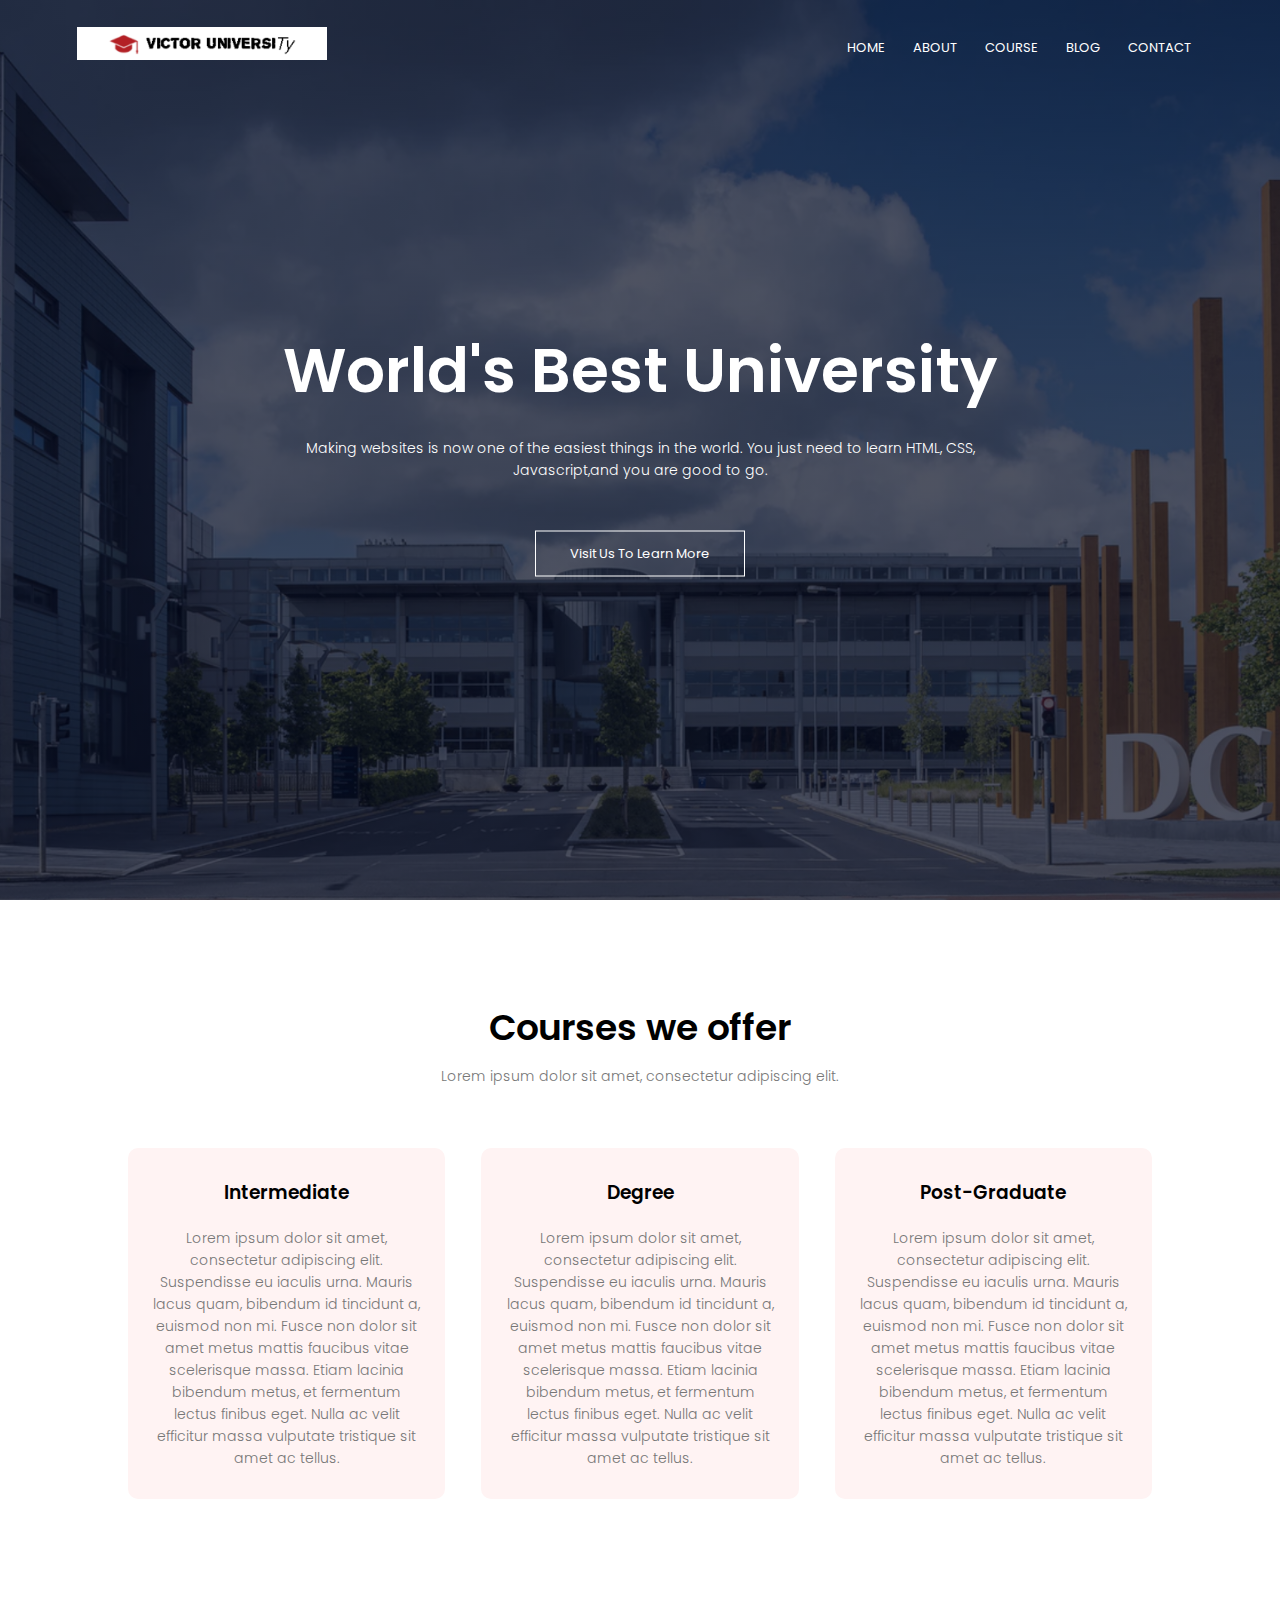
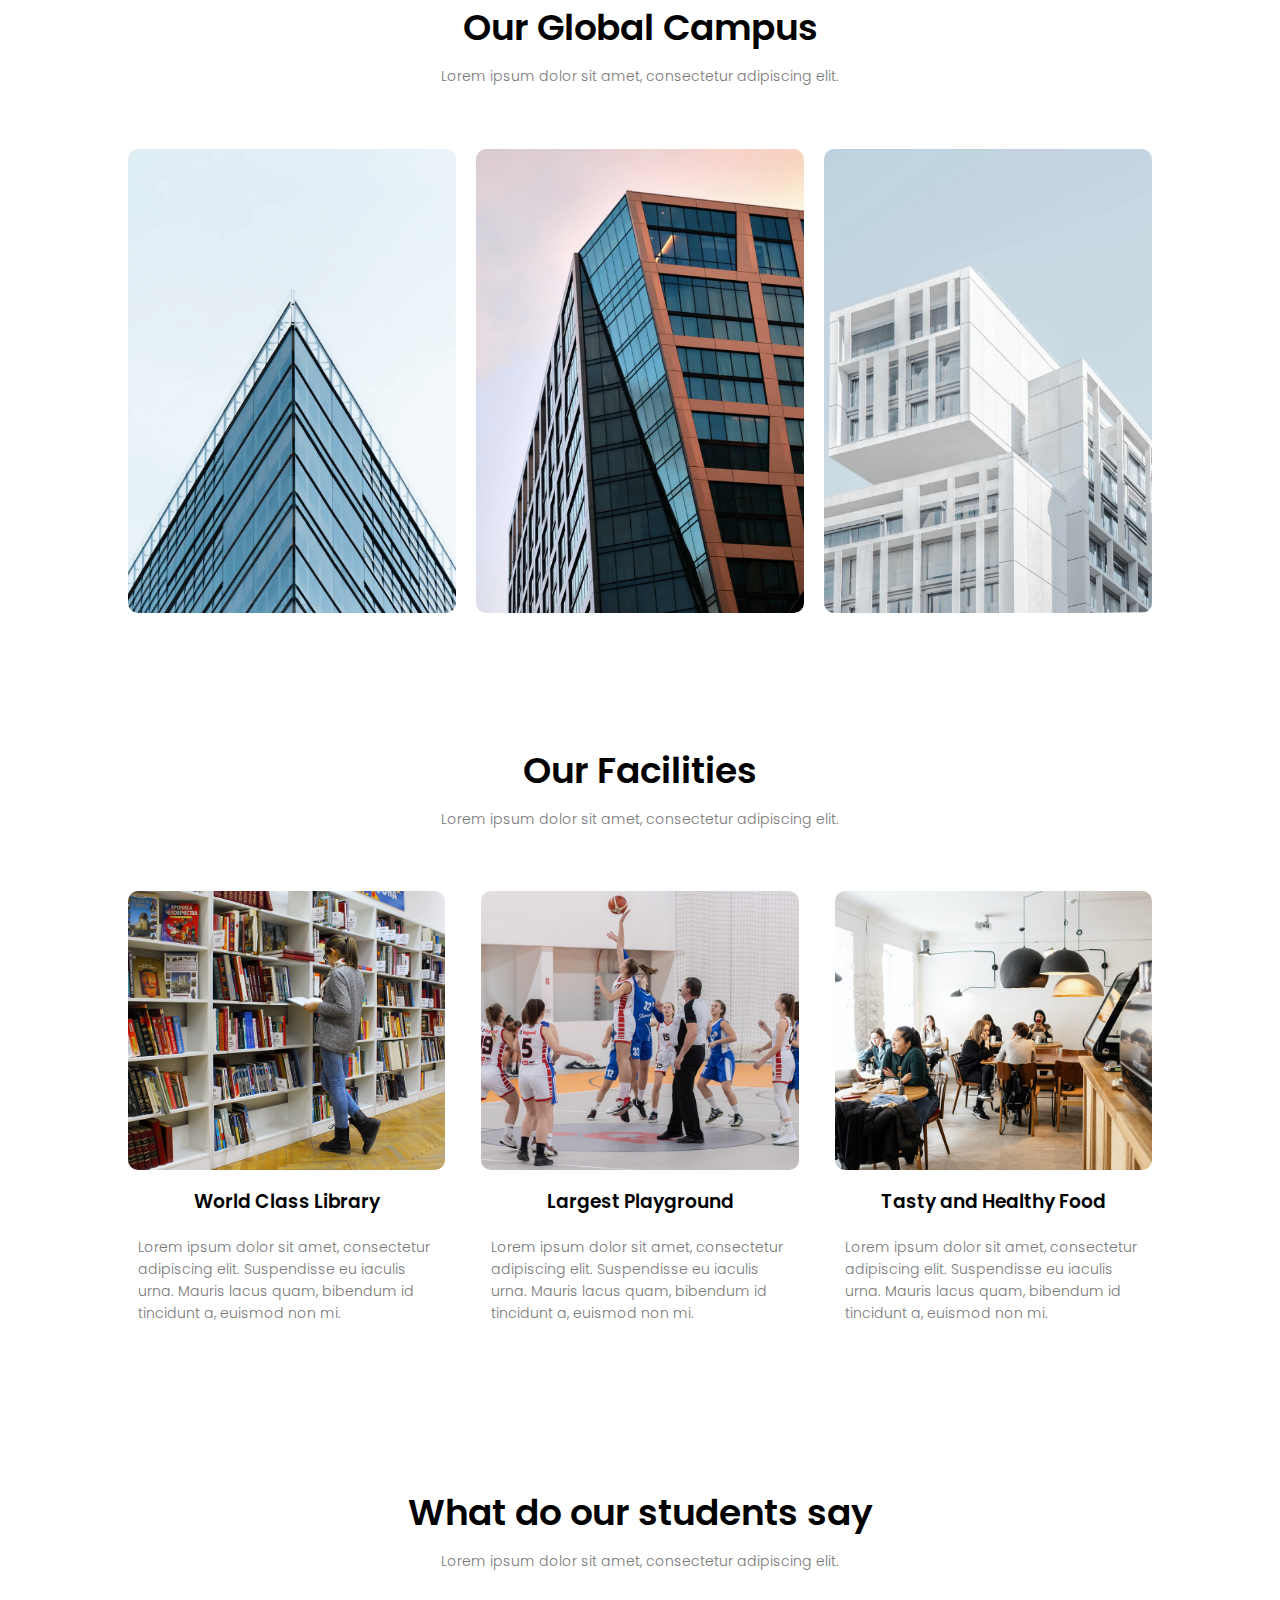
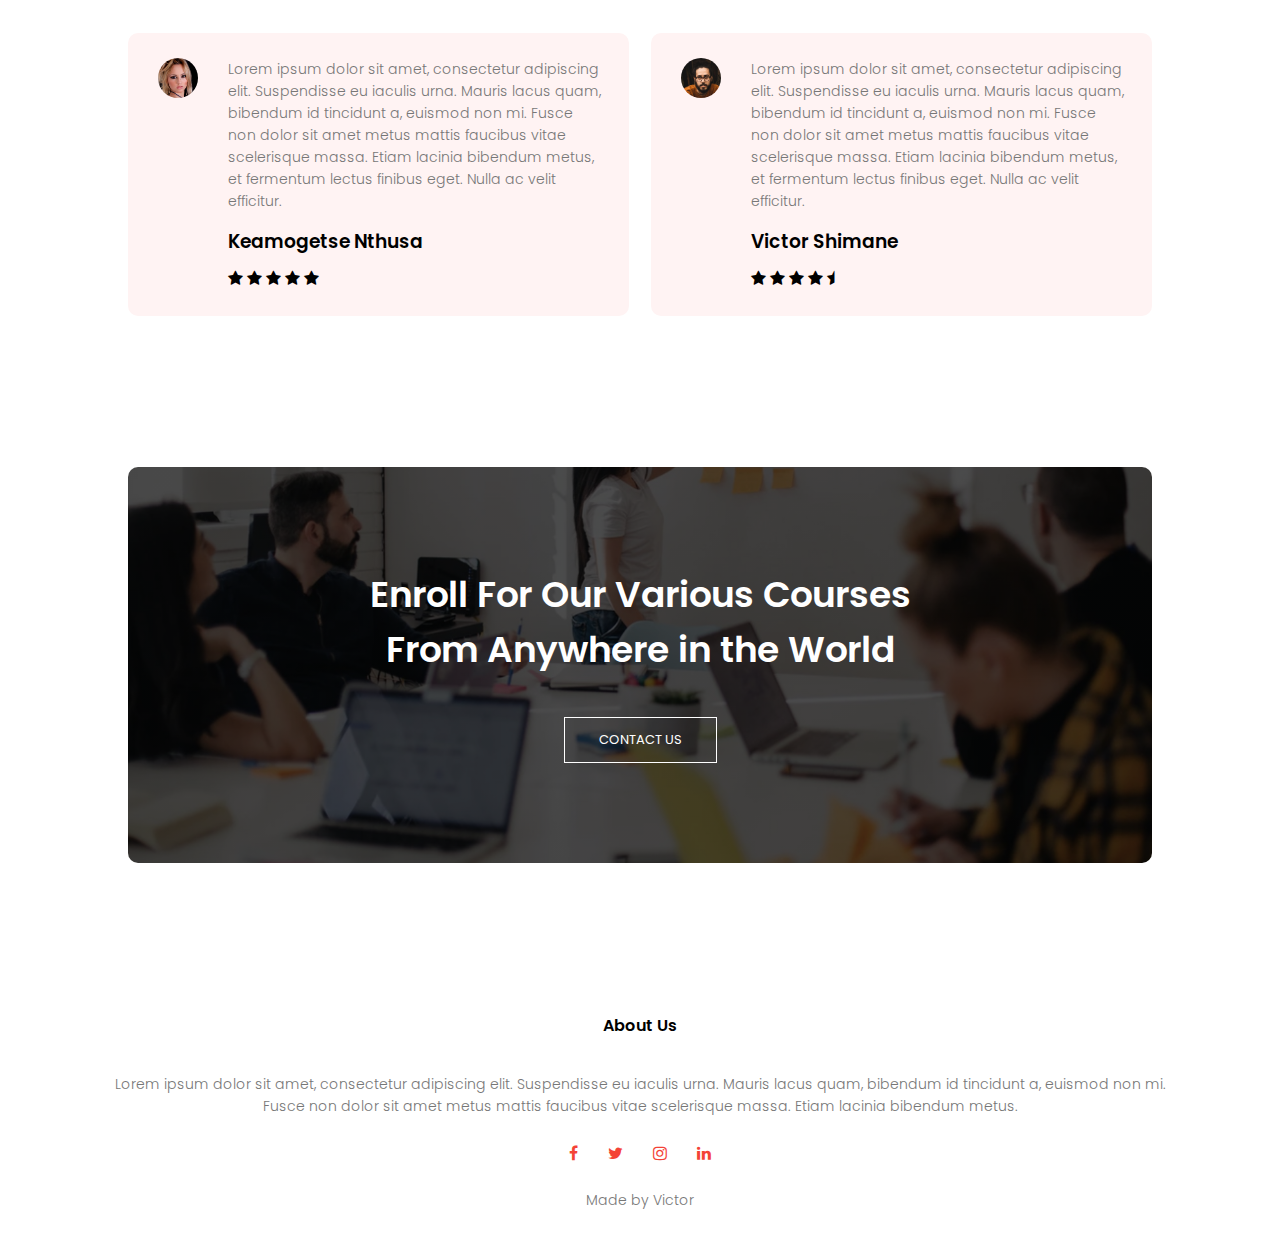
<file: index.html>
<!DOCTYPE html>
  <head>
    <meta charset="UTF-8" />
    <meta name="viewport" content="width=device-width, initial-scale=1.0" />
    <title>Victor University</title>
    <link rel="stylesheet" href="./css/style.css" />
    <link rel="stylesheet" href="https://cdnjs.cloudflare.com/ajax/libs/font-awesome/4.7.0/css/font-awesome.min.css">
  </head>

  <body>
    <section class="header">
      <nav>
        <a href="index.html"
          ><img src="./img/logo.png" alt="logo"
        /></a>
        <div class="nav-links" id="navLinks">
          <i class="fa fa-times" onclick="hideMenu()"></i>
          <ul>
            <li>
              <a href="index.html">Home</a>
            </li>
            <li>
              <a href="about.html">ABOUT</a>
            </li>
            <li>
              <a href="course.html">COURSE</a>
            </li>
            <li>
              <a href="blog.html">BLOG</a>
            </li>
            <li>
              <a href="contact.html">CONTACT</a>
            </li>
          </ul>
        </div>
        <i class="fa fa-bars" onclick="showMenu()"></i>
      </nav>

      <div class="text-box">
        <h1>World's Best University</h1>
        <p>
          Making websites is now one of the easiest things in the world.
          You just need to learn HTML, CSS,<br />
          Javascript,and you are good to go.
        </p>
        <a href="#" class="hero-btn">Visit Us To Learn More</a>
      </div>
    </section>

    <!-- Courses -->

    <section class="course">
      <h1>Courses we offer</h1>
      <p>Lorem ipsum dolor sit amet, consectetur adipiscing elit.</p>

      <div class="row">
        <div class="course-col">
          <h3>Intermediate</h3>
          <p>
            Lorem ipsum dolor sit amet, consectetur adipiscing elit. Suspendisse
            eu iaculis urna. Mauris lacus quam, bibendum id tincidunt a, euismod
            non mi. Fusce non dolor sit amet metus mattis faucibus vitae
            scelerisque massa. Etiam lacinia bibendum metus, et fermentum lectus
            finibus eget. Nulla ac velit efficitur massa vulputate tristique sit
            amet ac tellus.
          </p>
        </div>
        <div class="course-col">
          <h3>Degree</h3>
          <p>
            Lorem ipsum dolor sit amet, consectetur adipiscing elit. Suspendisse
            eu iaculis urna. Mauris lacus quam, bibendum id tincidunt a, euismod
            non mi. Fusce non dolor sit amet metus mattis faucibus vitae
            scelerisque massa. Etiam lacinia bibendum metus, et fermentum lectus
            finibus eget. Nulla ac velit efficitur massa vulputate tristique sit
            amet ac tellus.
          </p>
        </div>
        <div class="course-col">
          <h3>Post-Graduate</h3>
          <p>
            Lorem ipsum dolor sit amet, consectetur adipiscing elit. Suspendisse
            eu iaculis urna. Mauris lacus quam, bibendum id tincidunt a, euismod
            non mi. Fusce non dolor sit amet metus mattis faucibus vitae
            scelerisque massa. Etiam lacinia bibendum metus, et fermentum lectus
            finibus eget. Nulla ac velit efficitur massa vulputate tristique sit
            amet ac tellus.
          </p>
        </div>
      </div>
    </section>

    <!-- Campus -->

    <section class="campus">
      <h1>Our Global Campus</h1>
      <p>Lorem ipsum dolor sit amet, consectetur adipiscing elit.</p>

      <div class="row">
        <div class="campus-col">
          <img src="./img/london.png" />
          <div class="layer">
            <h3>GABORONE</h3>
          </div>
        </div>
        <div class="campus-col">
          <img src="./img/newyork.png" />
          <div class="layer">
            <h3>FRANCISTOWN</h3>
          </div>
        </div>
        <div class="campus-col">
          <img src="./img/washington.png" />
          <div class="layer">
            <h3>MAUN</h3>
          </div>
        </div>
      </div>
    </section>

    <!-- Facilities  -->

    <section class="facilities">
      <h1>Our Facilities</h1>
      <p>Lorem ipsum dolor sit amet, consectetur adipiscing elit.</p>

      <div class="row">
        <div class="facilities-col">
          <img src="./img/library.png" />
          <h3>World Class Library</h3>
          <p>
            Lorem ipsum dolor sit amet, consectetur adipiscing elit. Suspendisse
            eu iaculis urna. Mauris lacus quam, bibendum id tincidunt a, euismod
            non mi.
          </p>
        </div>
        <div class="facilities-col">
          <img src="./img/basketball.png" />
          <h3>Largest Playground</h3>
          <p>
            Lorem ipsum dolor sit amet, consectetur adipiscing elit. Suspendisse
            eu iaculis urna. Mauris lacus quam, bibendum id tincidunt a, euismod
            non mi.
          </p>
        </div>
        <div class="facilities-col">
          <img src="./img/cafeteria.png" />
          <h3>Tasty and Healthy Food</h3>
          <p>
            Lorem ipsum dolor sit amet, consectetur adipiscing elit. Suspendisse
            eu iaculis urna. Mauris lacus quam, bibendum id tincidunt a, euismod
            non mi.
          </p>
        </div>
      </div>
    </section>

    <!-- Testimonials  -->

    <section class="testimonials">
      <h1>What do our students say</h1>
      <p>Lorem ipsum dolor sit amet, consectetur adipiscing elit.</p>

      <div class="row">
        <div class="testimonials-col">
          <img src="./img/user1.jpg" />
          <div>
            <p>
              Lorem ipsum dolor sit amet, consectetur adipiscing elit.
              Suspendisse eu iaculis urna. Mauris lacus quam, bibendum id
              tincidunt a, euismod non mi. Fusce non dolor sit amet metus mattis
              faucibus vitae scelerisque massa. Etiam lacinia bibendum metus, et
              fermentum lectus finibus eget. Nulla ac velit efficitur.
            </p>
            <h3>Keamogetse Nthusa</h3>
            <i class="fa fa-star"></i>
            <i class="fa fa-star"></i>
            <i class="fa fa-star"></i>
            <i class="fa fa-star"></i>
            <i class="fa fa-star"></i>
          </div>
        </div>
        <div class="testimonials-col">
          <img src="./img/user2.jpg" />
          <div>
            <p>
              Lorem ipsum dolor sit amet, consectetur adipiscing elit.
              Suspendisse eu iaculis urna. Mauris lacus quam, bibendum id
              tincidunt a, euismod non mi. Fusce non dolor sit amet metus mattis
              faucibus vitae scelerisque massa. Etiam lacinia bibendum metus, et
              fermentum lectus finibus eget. Nulla ac velit efficitur.
            </p>
            <h3>Victor Shimane</h3>
            <i class="fa fa-star"></i>
            <i class="fa fa-star"></i>
            <i class="fa fa-star"></i>
            <i class="fa fa-star"></i>
            <i class="fa fa-star-half"></i>
          </div>
        </div>
      </div>
    </section>

    <!-- Call to Action -->

    <section class="cta">
      <h1>
        Enroll For Our Various Courses </br>
        From Anywhere in the World 
      </h1>
      <a href="contact.html" class="hero-btn">CONTACT US</a>
    </section>

    <!-- Footer -->

    <section class="footer">
      <h4>About Us</h4>
      <p>
        Lorem ipsum dolor sit amet, consectetur adipiscing elit. Suspendisse eu
        iaculis urna. Mauris lacus quam, bibendum id tincidunt a, euismod non
        mi. <br />Fusce non dolor sit amet metus mattis faucibus vitae
        scelerisque massa. Etiam lacinia bibendum metus.
      </p>
      <div class="icons">
        <i class="fa fa-facebook"></i>
        <i class="fa fa-twitter"></i>
        <i class="fa fa-instagram"></i>
        <i class="fa fa-linkedin"></i>
      </div>
      <p>Made by Victor </p>
    </section>

    <script src="./js/script.js"></script>
  </body>
</html>
</file>
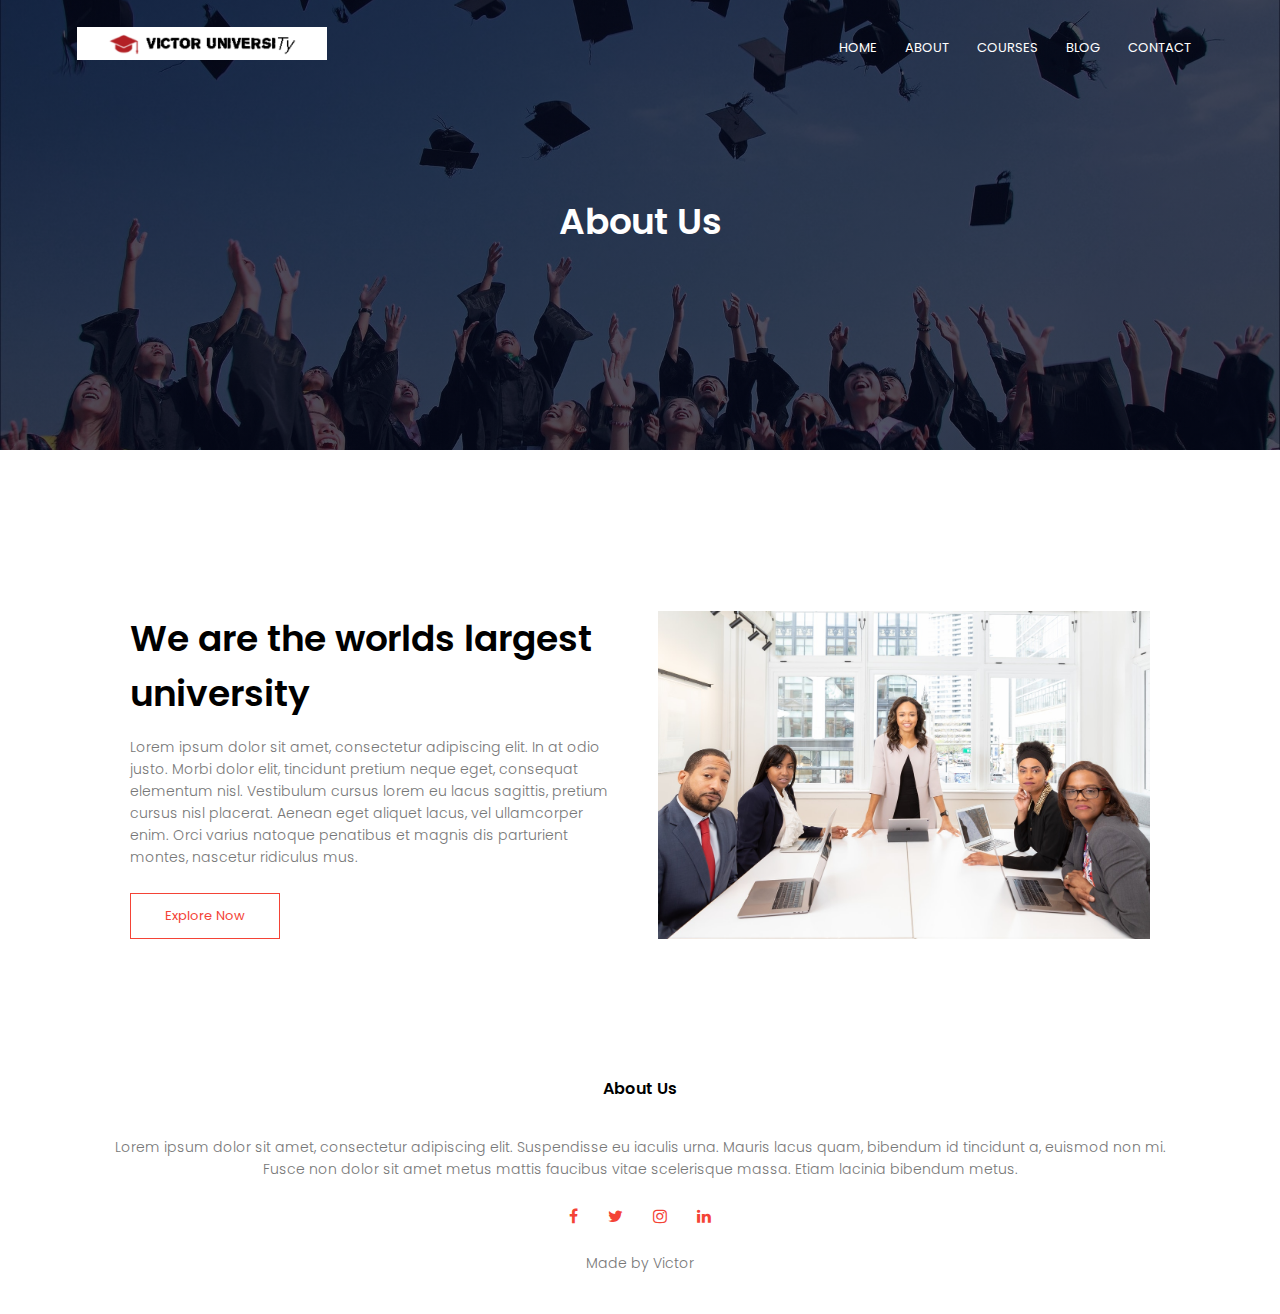
<file: about.html>
<!DOCTYPE html>
  <head>
    <meta charset="UTF-8" />
    <meta name="viewport" content="width=device-width, initial-scale=1.0" />
    <title>Victor University</title>
    <link rel="stylesheet" href="./css/style.css" />
    <link rel="stylesheet" href="https://cdnjs.cloudflare.com/ajax/libs/font-awesome/4.7.0/css/font-awesome.min.css">
  </head>

<body>
    <section class="sub-header">
        <nav>
            <a href="index.html"><img src="./img/logo.png" alt="logo da página"></a>
            <div class="nav-links" id="navLinks">
                <i class="fa fa-times" onclick="hideMenu()"></i>
                <ul>
                    <li>
                        <a href="index.html">Home</a>
                    </li>
                    <li>
                        <a href="about.html">ABOUT</a>
                    </li>
                    <li>
                        <a href="course.html">COURSES</a>
                    </li>
                    <li>
                        <a href="blog.html">BLOG</a>
                    </li>
                    <li>
                        <a href="contact.html">CONTACT</a>
                    </li>
                </ul>
            </div>
            <i class="fa fa-bars" onclick="showMenu()"></i>
        </nav>
        <h1>About Us</h1>
    </section>
    <!----------- About Us ----------->

    <section class="about-us">
        <div class="row">
            <div class="about-col">
                <h1>We are the worlds largest university</h1>
                <p>Lorem ipsum dolor sit amet, consectetur adipiscing elit. In at odio justo. Morbi dolor elit,
                    tincidunt pretium neque eget, consequat elementum nisl. Vestibulum cursus lorem eu lacus sagittis,
                    pretium cursus nisl placerat. Aenean eget aliquet lacus, vel ullamcorper enim. Orci varius natoque
                    penatibus et magnis dis parturient montes, nascetur ridiculus mus.</p>
                    <a href="#" class="hero-btn red-btn">Explore Now</a>
            </div>
            <div class="about-col">
                <img src="./img/about.jpg">
            </div>
        </div>
    </section>



   <!-- Footer -->

    <section class="footer">
      <h4>About Us</h4>
      <p>
        Lorem ipsum dolor sit amet, consectetur adipiscing elit. Suspendisse eu
        iaculis urna. Mauris lacus quam, bibendum id tincidunt a, euismod non
        mi. <br />Fusce non dolor sit amet metus mattis faucibus vitae
        scelerisque massa. Etiam lacinia bibendum metus.
      </p>
      <div class="icons">
        <i class="fa fa-facebook"></i>
        <i class="fa fa-twitter"></i>
        <i class="fa fa-instagram"></i>
        <i class="fa fa-linkedin"></i>
      </div>
      <p>Made by Victor </p>
    </section>

    <script src="./js/script.js"></script>
  </body>
</html>
</file>
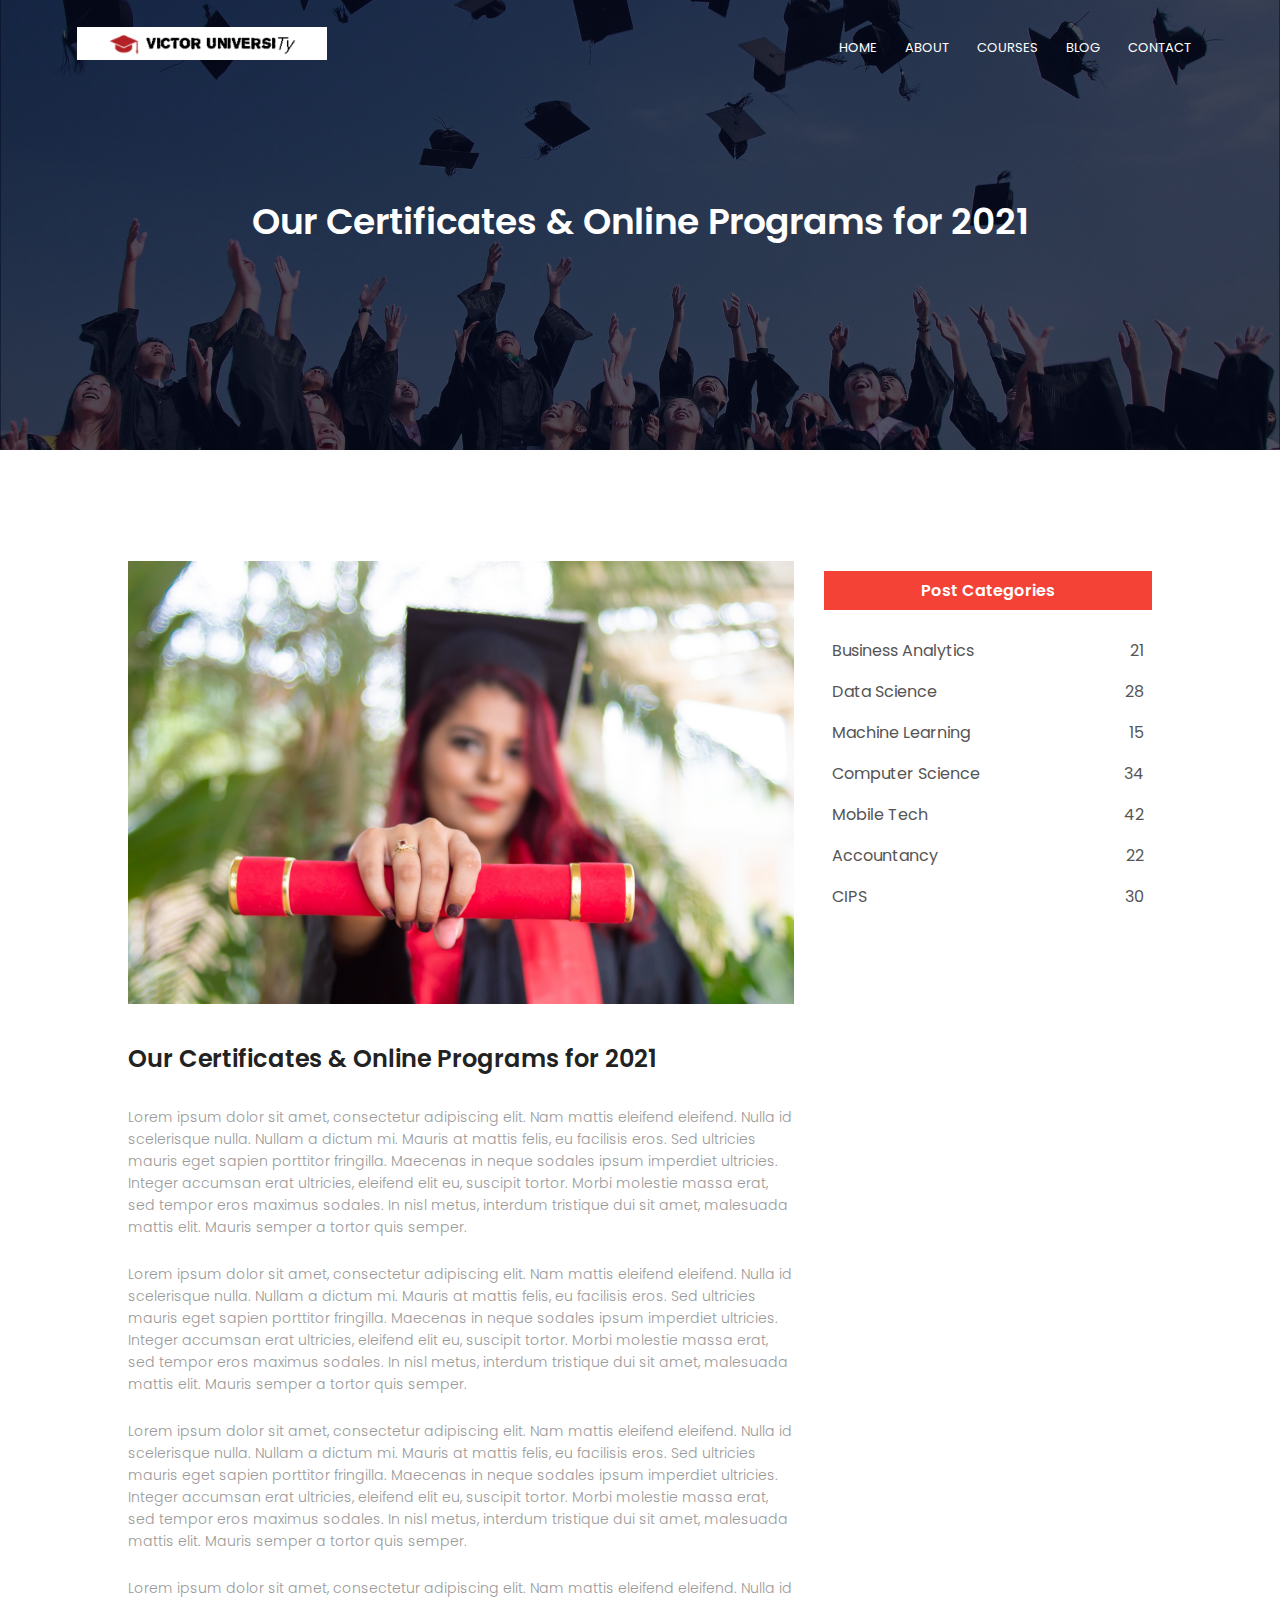
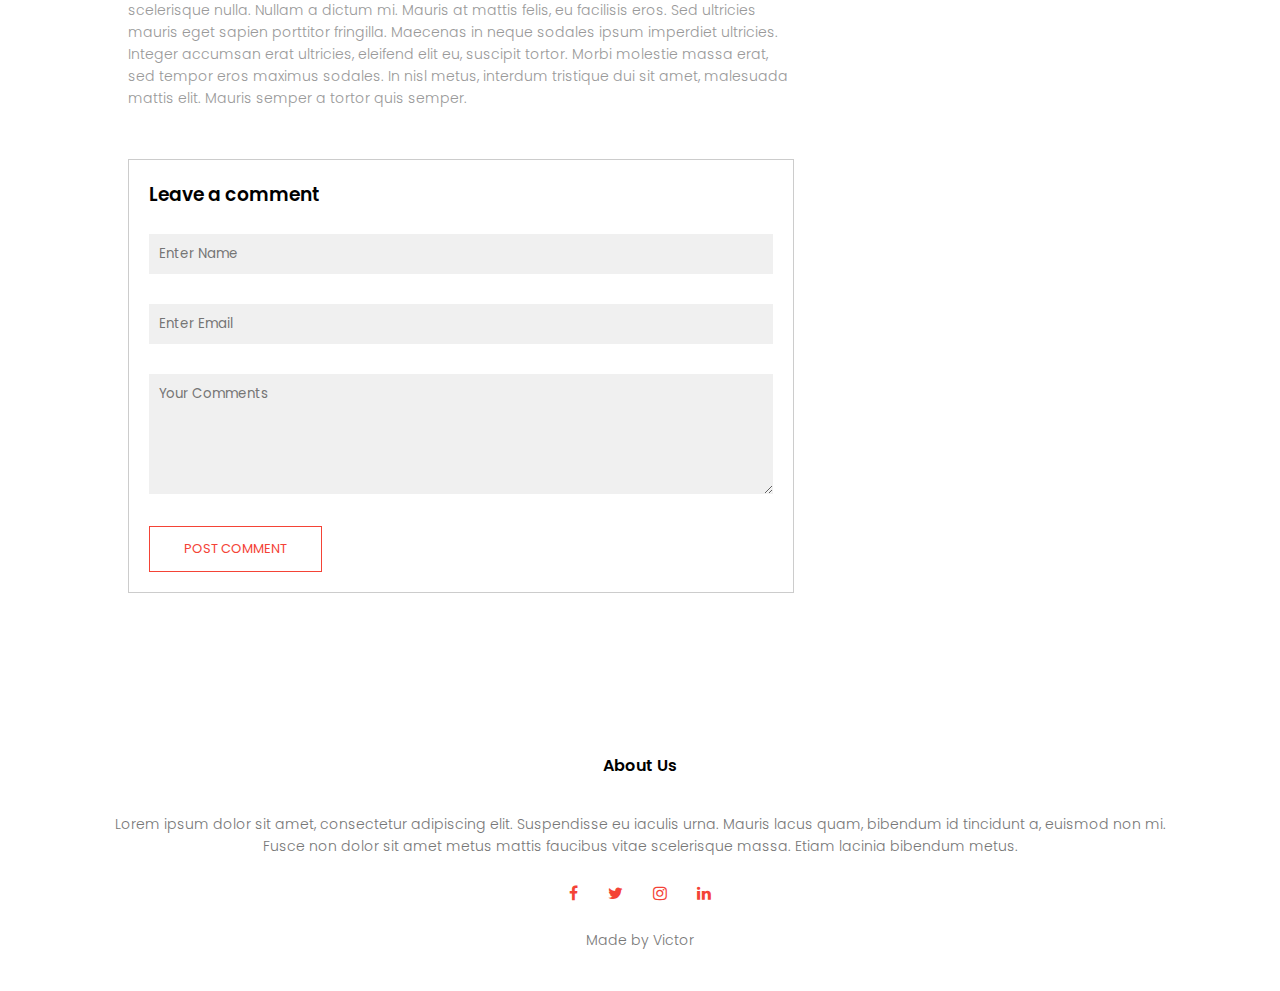
<file: blog.html>
<!DOCTYPE html>
  <head>
    <meta charset="UTF-8" />
    <meta name="viewport" content="width=device-width, initial-scale=1.0" />
    <title>Victor University</title>
    <link rel="stylesheet" href="./css/style.css" />
    <link rel="stylesheet" href="https://cdnjs.cloudflare.com/ajax/libs/font-awesome/4.7.0/css/font-awesome.min.css">
  </head>

<body>
    <section class="sub-header">
        <nav>
            <a href="index.html"><img src="./img/logo.png" alt="logo da página"></a>
            <div class="nav-links" id="navLinks">
                <i class="fa fa-times" onclick="hideMenu()"></i>
                <ul>
                    <li>
                        <a href="index.html">Home</a>
                    </li>
                    <li>
                        <a href="about.html">ABOUT</a>
                    </li>
                    <li>
                        <a href="course.html">COURSES</a>
                    </li>
                    <li>
                        <a href="blog.html">BLOG</a>
                    </li>
                    <li>
                        <a href="contact.html">CONTACT</a>
                    </li>
                </ul>
            </div>
            <i class="fa fa-bars" onclick="showMenu()"></i>
        </nav>
        <h1>Our Certificates & Online Programs for 2021</h1>
    </section>


    <!---------  blog --------->

    <section class="blog-content">
        <div class="row">
            <div class="blog-left">
                <img src="./img/certificate.jpg">
                <h2>Our Certificates & Online Programs for 2021</h2>
                <p>Lorem ipsum dolor sit amet, consectetur adipiscing elit. Nam mattis eleifend eleifend. Nulla id
                    scelerisque nulla. Nullam a dictum mi. Mauris at mattis felis, eu facilisis eros. Sed ultricies
                    mauris eget sapien porttitor fringilla. Maecenas in neque sodales ipsum imperdiet ultricies. Integer
                    accumsan erat ultricies, eleifend elit eu, suscipit tortor. Morbi molestie massa erat, sed tempor
                    eros maximus sodales. In nisl metus, interdum tristique dui sit amet, malesuada mattis elit. Mauris
                    semper a tortor quis semper.</p>
                <br>
                <p>Lorem ipsum dolor sit amet, consectetur adipiscing elit. Nam mattis eleifend eleifend. Nulla id
                    scelerisque nulla. Nullam a dictum mi. Mauris at mattis felis, eu facilisis eros. Sed ultricies
                    mauris eget sapien porttitor fringilla. Maecenas in neque sodales ipsum imperdiet ultricies. Integer
                    accumsan erat ultricies, eleifend elit eu, suscipit tortor. Morbi molestie massa erat, sed tempor
                    eros maximus sodales. In nisl metus, interdum tristique dui sit amet, malesuada mattis elit. Mauris
                    semper a tortor quis semper.</p>
                <br>
                <p>Lorem ipsum dolor sit amet, consectetur adipiscing elit. Nam mattis eleifend eleifend. Nulla id
                    scelerisque nulla. Nullam a dictum mi. Mauris at mattis felis, eu facilisis eros. Sed ultricies
                    mauris eget sapien porttitor fringilla. Maecenas in neque sodales ipsum imperdiet ultricies. Integer
                    accumsan erat ultricies, eleifend elit eu, suscipit tortor. Morbi molestie massa erat, sed tempor
                    eros maximus sodales. In nisl metus, interdum tristique dui sit amet, malesuada mattis elit. Mauris
                    semper a tortor quis semper.</p>
                <br>
                <p>Lorem ipsum dolor sit amet, consectetur adipiscing elit. Nam mattis eleifend eleifend. Nulla id
                    scelerisque nulla. Nullam a dictum mi. Mauris at mattis felis, eu facilisis eros. Sed ultricies
                    mauris eget sapien porttitor fringilla. Maecenas in neque sodales ipsum imperdiet ultricies. Integer
                    accumsan erat ultricies, eleifend elit eu, suscipit tortor. Morbi molestie massa erat, sed tempor
                    eros maximus sodales. In nisl metus, interdum tristique dui sit amet, malesuada mattis elit. Mauris
                    semper a tortor quis semper.</p>

                    <div class="comment-box">
                        <h3>Leave a comment</h3>
                        <form class="comment-form">
                            <input type="text" placeholder="Enter Name">
                            <input type="email" placeholder="Enter Email">
                            <textarea rows="5" placeholder="Your Comments "></textarea>
                            <button type="submit" class="hero-btn red-btn">POST COMMENT</button>
                        </form>
                    </div>

            </div>
            <div class="blog-right">
                <h3>Post Categories</h3>
                <div>
                    <span>Business Analytics</span>
                    <span>21</span>
                </div>
                <div>
                    <span>Data Science</span>
                    <span>28</span>
                </div>
                <div>
                    <span>Machine Learning</span>
                    <span>15</span>
                </div>
                <div>
                    <span>Computer Science</span>
                    <span>34</span>
                </div>
                <div>
                    <span>Mobile Tech</span>
                    <span>42</span>
                </div>
                <div>
                    <span>Accountancy</span>
                    <span>22</span>
                </div>
                <div>
                    <span>CIPS</span>
                    <span>30</span>
                </div>
            </div>
        </div>
    </section>


   <!-- Footer -->

    <section class="footer">
      <h4>About Us</h4>
      <p>
        Lorem ipsum dolor sit amet, consectetur adipiscing elit. Suspendisse eu
        iaculis urna. Mauris lacus quam, bibendum id tincidunt a, euismod non
        mi. <br />Fusce non dolor sit amet metus mattis faucibus vitae
        scelerisque massa. Etiam lacinia bibendum metus.
      </p>
      <div class="icons">
        <i class="fa fa-facebook"></i>
        <i class="fa fa-twitter"></i>
        <i class="fa fa-instagram"></i>
        <i class="fa fa-linkedin"></i>
      </div>
      <p>Made by Victor </p>
    </section>

    <script src="./js/script.js"></script>
  </body>
</html>
</file>
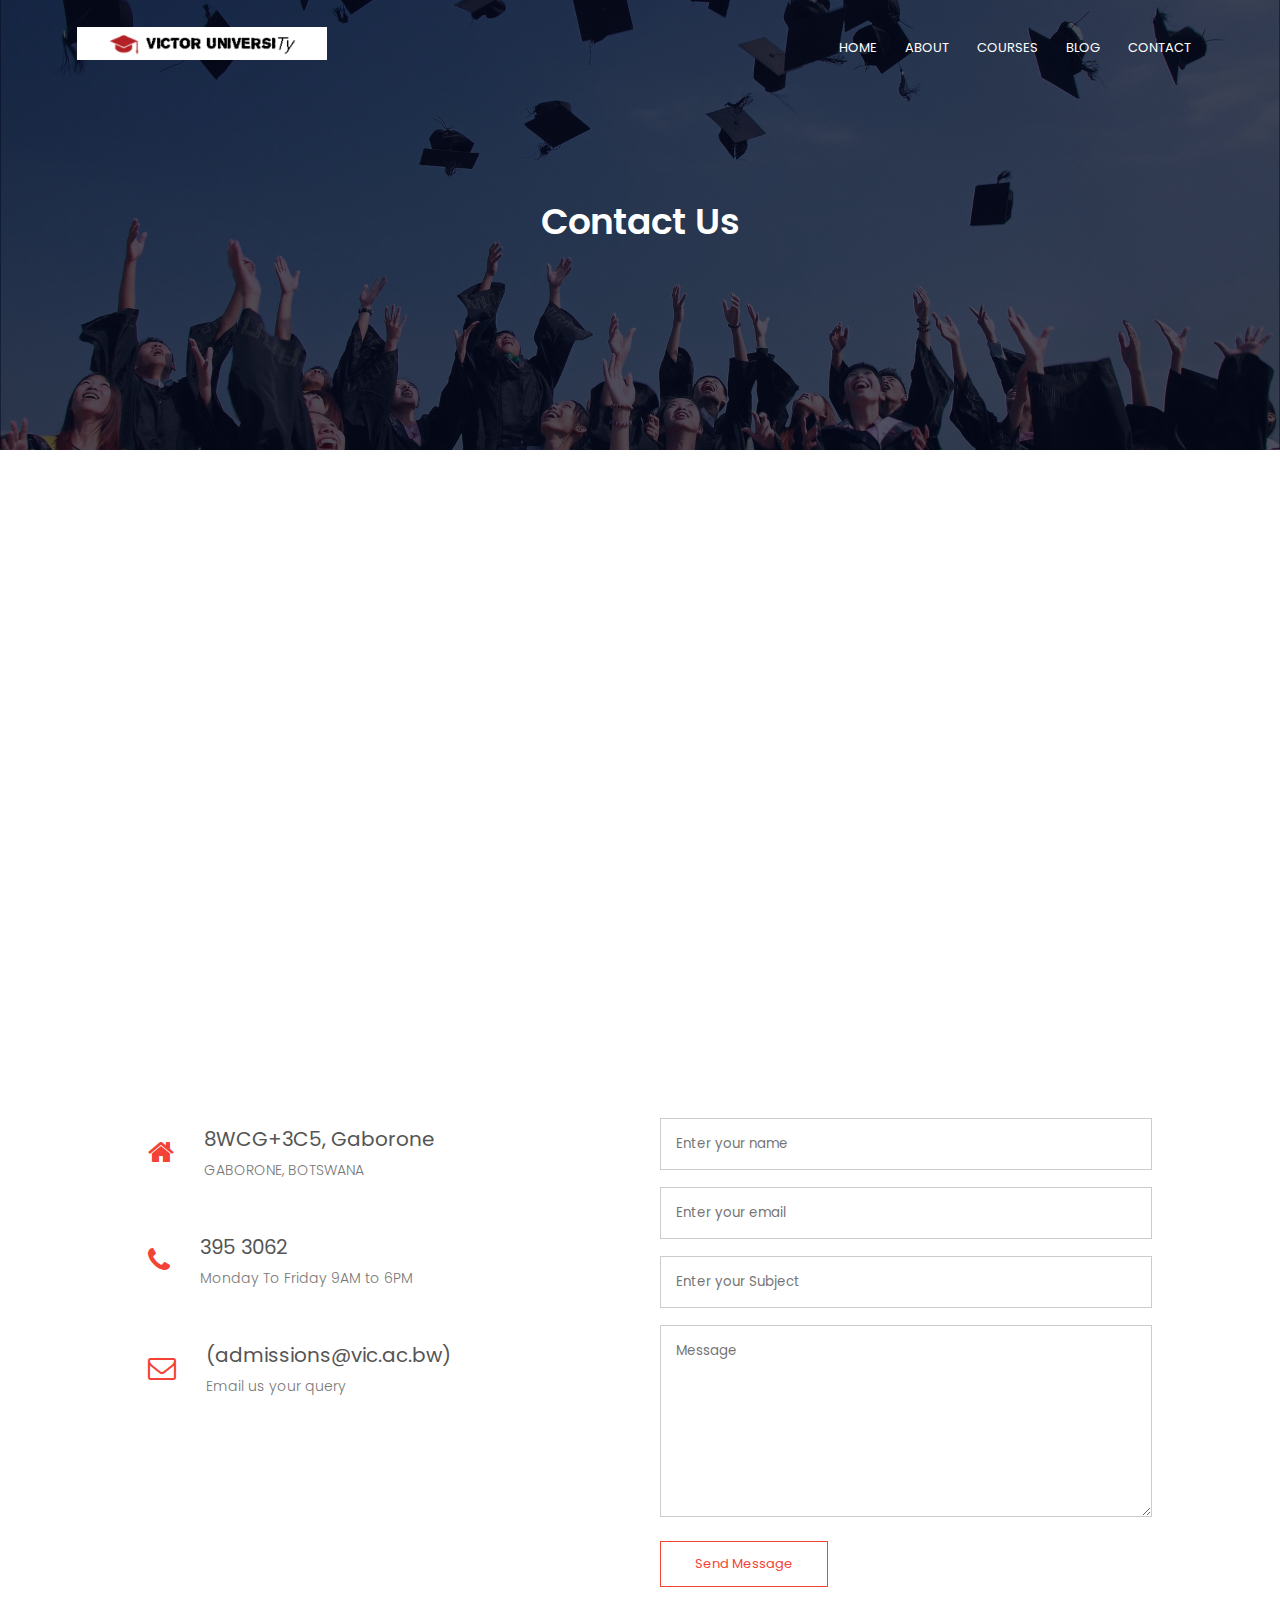
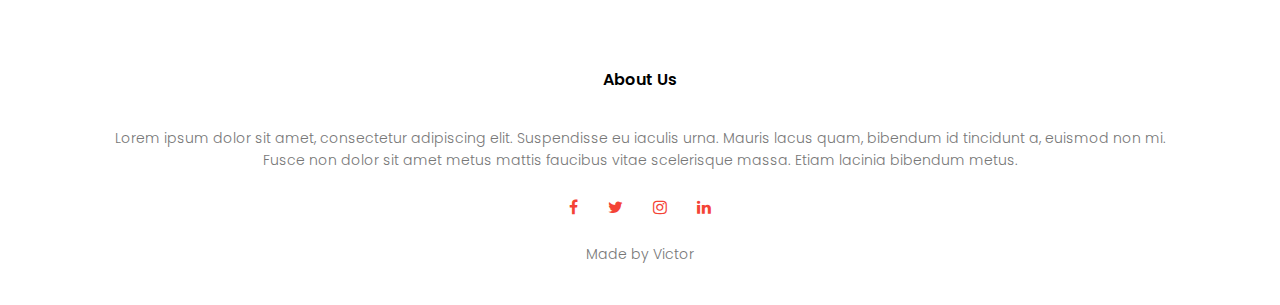
<file: contact.html>
<!DOCTYPE html>
  <head>
    <meta charset="UTF-8" />
    <meta name="viewport" content="width=device-width, initial-scale=1.0" />
    <title>Victor University</title>
    <link rel="stylesheet" href="./css/style.css" />
    <link rel="stylesheet" href="https://cdnjs.cloudflare.com/ajax/libs/font-awesome/4.7.0/css/font-awesome.min.css">
  </head>

<body>
    <section class="sub-header">
        <nav>
            <a href="index.html"><img src="./img/logo.png" alt="logo da página"></a>
            <div class="nav-links" id="navLinks">
                <i class="fa fa-times" onclick="hideMenu()"></i>
                <ul>
                    <li>
                        <a href="index.html">Home</a>
                    </li>
                    <li>
                        <a href="about.html">ABOUT</a>
                    </li>
                    <li>
                        <a href="course.html">COURSES</a>
                    </li>
                    <li>
                        <a href="blog.html">BLOG</a>
                    </li>
                    <li>
                        <a href="contact.html">CONTACT</a>
                    </li>
                </ul>
            </div>
            <i class="fa fa-bars" onclick="showMenu()"></i>
        </nav>
        <h1>Contact Us</h1>
    </section>


    <!--------- Contact--------->

    <section class="location">

        <iframe src="https://www.google.com/maps/embed?pb=!1m18!1m12!1m3!1d2723.746628175605!2d25.923908214215484!3d-24.679868909727254!2m3!1f0!2f0!3f0!3m2!1i1024!2i768!4f13.1!3m3!1m2!1s0x1ebb5be9aa825c69%3A0xe9c2c97a22a21b55!2sBotswana%20Accountancy%20College%20Main%20Campus!5e1!3m2!1sen!2sbw!4v1628123166520!5m2!1sen!2sbw" width="600" height="450" style="border:0;" allowfullscreen="" loading="lazy"></iframe>
    </section>

    <section class="contact-us">
        <div class="row">
            <div class="contact-col">
                <div>
                    <i class="fa fa-home"></i>
                    <span>
                        <h5>8WCG+3C5, Gaborone</h5>
                        <p>GABORONE, BOTSWANA</p>
                    </span>
                </div>
                <div>
                    <i class="fa fa-phone"></i>
                    <span>
                        <h5> 395 3062</h5>
                        <p>Monday To Friday 9AM to 6PM </p>
                    </span>
                </div>
                <div>
                    <i class="fa fa-envelope-o"></i>
                    <span>
                        <h5>(admissions@vic.ac.bw)</h5>
                        <p>Email us your query</p>
                    </span>
                </div>
            </div>
            <div class="contact-col">
                <form>
                    <input type="text" name="name" placeholder="Enter your name" required>
                    <input type="email" name="email" placeholder="Enter your email" required>
                    <input type="text" name="subject" placeholder="Enter your Subject" required>
                    <textarea rows="8" name="message" placeholder="Message" required></textarea>
                    <button type="submit" class="hero-btn red-btn">Send Message</button>
                </form>
            </div>
        </div>
    </section>



   <!-- Footer -->

    <section class="footer">
      <h4>About Us</h4>
      <p>
        Lorem ipsum dolor sit amet, consectetur adipiscing elit. Suspendisse eu
        iaculis urna. Mauris lacus quam, bibendum id tincidunt a, euismod non
        mi. <br />Fusce non dolor sit amet metus mattis faucibus vitae
        scelerisque massa. Etiam lacinia bibendum metus.
      </p>
      <div class="icons">
        <i class="fa fa-facebook"></i>
        <i class="fa fa-twitter"></i>
        <i class="fa fa-instagram"></i>
        <i class="fa fa-linkedin"></i>
      </div>
      <p>Made by Victor </p>
    </section>

    <script src="./js/script.js"></script>
  </body>
</html>
</file>
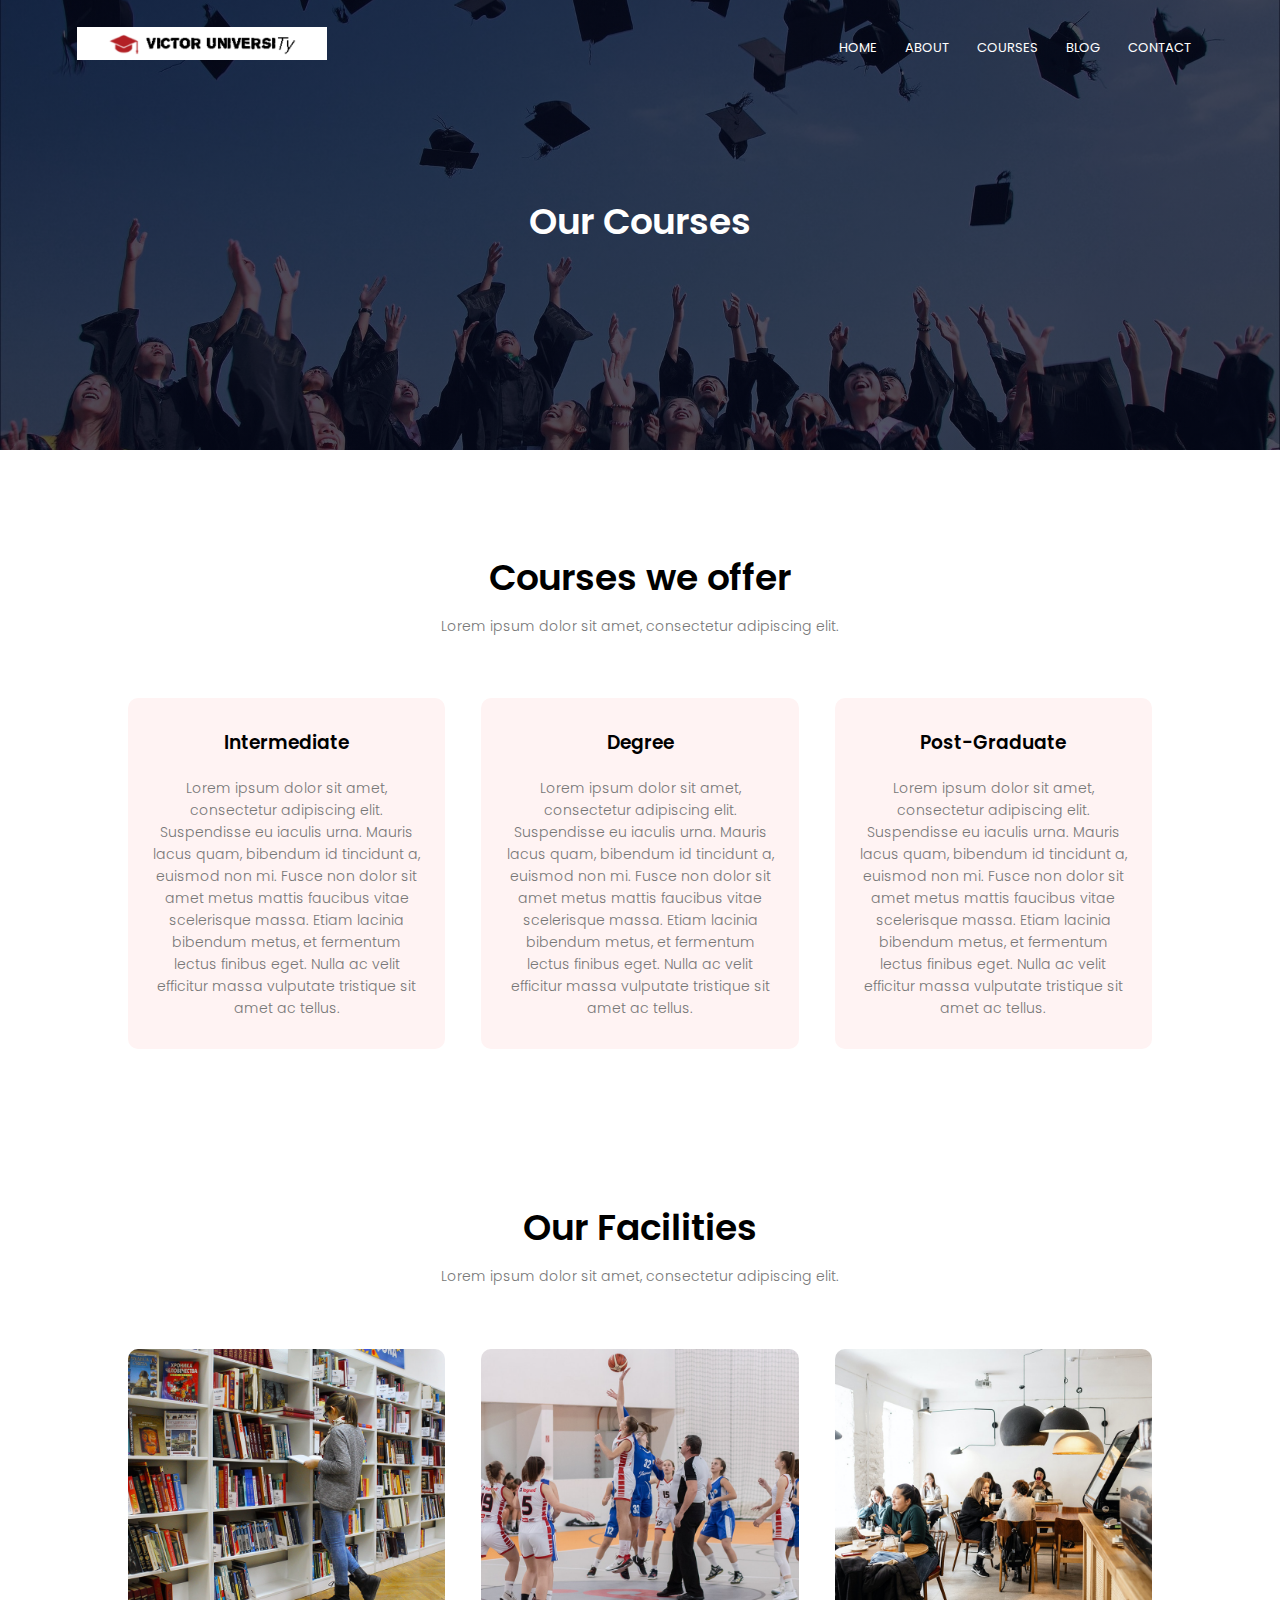
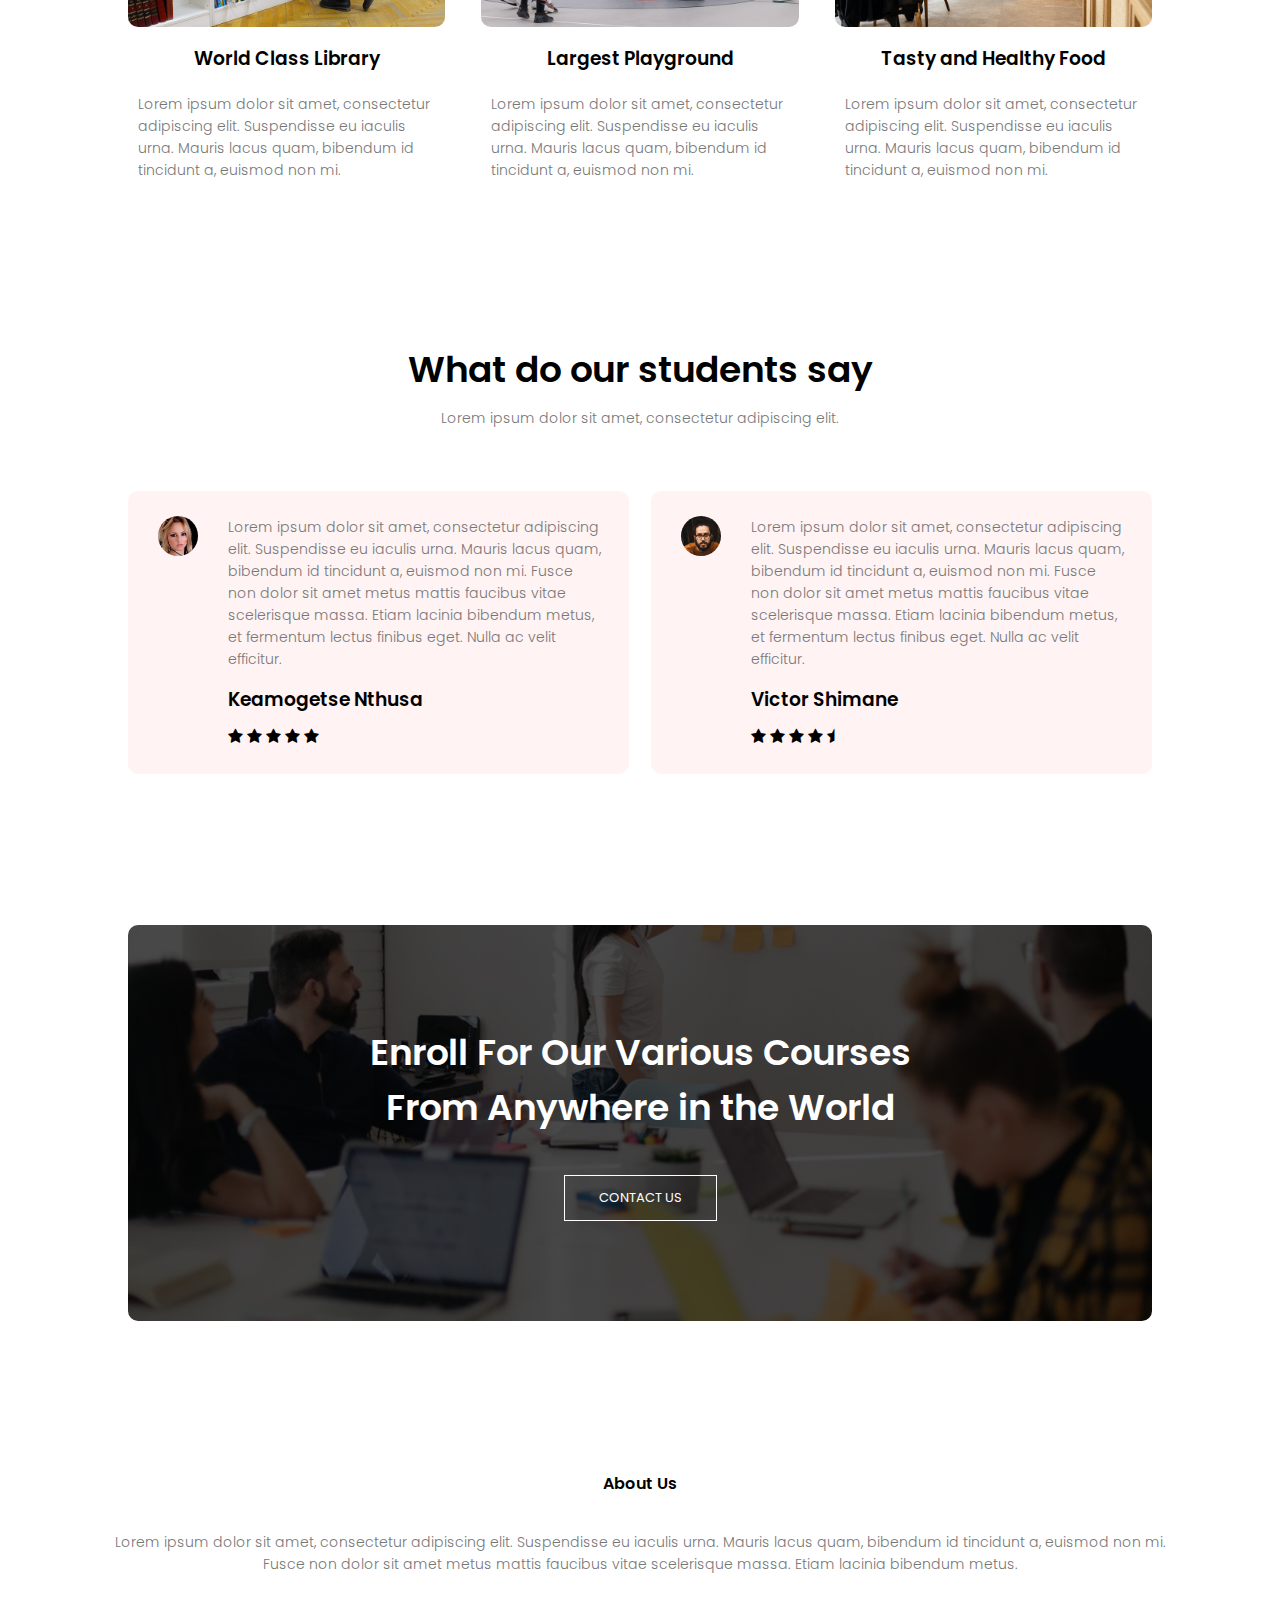
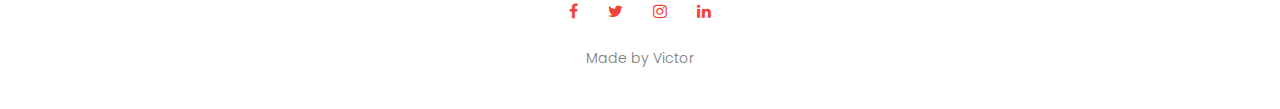
<file: course.html>
<!DOCTYPE html>
  <head>
    <meta charset="UTF-8" />
    <meta name="viewport" content="width=device-width, initial-scale=1.0" />
    <title>Victor University</title>
    <link rel="stylesheet" href="./css/style.css" />
    <link rel="stylesheet" href="https://cdnjs.cloudflare.com/ajax/libs/font-awesome/4.7.0/css/font-awesome.min.css">
  </head>

<body>
    <section class="sub-header">
        <nav>
            <a href="index.html"><img src="./img/logo.png" alt="logo da página"></a>
            <div class="nav-links" id="navLinks">
                <i class="fa fa-times" onclick="hideMenu()"></i>
                <ul>
                    <li>
                        <a href="index.html">Home</a>
                    </li>
                    <li>
                        <a href="about.html">ABOUT</a>
                    </li>
                    <li>
                        <a href="course.html">COURSES</a>
                    </li>
                    <li>
                        <a href="blog.html">BLOG</a>
                    </li>
                    <li>
                        <a href="contact.html">CONTACT</a>
                    </li>
                </ul>
            </div>
            <i class="fa fa-bars" onclick="showMenu()"></i>
        </nav>
        <h1>Our Courses</h1>
    </section>

       <!-- Courses -->

    <section class="course">
      <h1>Courses we offer</h1>
      <p>Lorem ipsum dolor sit amet, consectetur adipiscing elit.</p>

      <div class="row">
        <div class="course-col">
          <h3>Intermediate</h3>
          <p>
            Lorem ipsum dolor sit amet, consectetur adipiscing elit. Suspendisse
            eu iaculis urna. Mauris lacus quam, bibendum id tincidunt a, euismod
            non mi. Fusce non dolor sit amet metus mattis faucibus vitae
            scelerisque massa. Etiam lacinia bibendum metus, et fermentum lectus
            finibus eget. Nulla ac velit efficitur massa vulputate tristique sit
            amet ac tellus.
          </p>
        </div>
        <div class="course-col">
          <h3>Degree</h3>
          <p>
            Lorem ipsum dolor sit amet, consectetur adipiscing elit. Suspendisse
            eu iaculis urna. Mauris lacus quam, bibendum id tincidunt a, euismod
            non mi. Fusce non dolor sit amet metus mattis faucibus vitae
            scelerisque massa. Etiam lacinia bibendum metus, et fermentum lectus
            finibus eget. Nulla ac velit efficitur massa vulputate tristique sit
            amet ac tellus.
          </p>
        </div>
        <div class="course-col">
          <h3>Post-Graduate</h3>
          <p>
            Lorem ipsum dolor sit amet, consectetur adipiscing elit. Suspendisse
            eu iaculis urna. Mauris lacus quam, bibendum id tincidunt a, euismod
            non mi. Fusce non dolor sit amet metus mattis faucibus vitae
            scelerisque massa. Etiam lacinia bibendum metus, et fermentum lectus
            finibus eget. Nulla ac velit efficitur massa vulputate tristique sit
            amet ac tellus.
          </p>
        </div>
      </div>
    </section>

  <!-- Facilities  -->

    <section class="facilities">
      <h1>Our Facilities</h1>
      <p>Lorem ipsum dolor sit amet, consectetur adipiscing elit.</p>

      <div class="row">
        <div class="facilities-col">
          <img src="./img/library.png" />
          <h3>World Class Library</h3>
          <p>
            Lorem ipsum dolor sit amet, consectetur adipiscing elit. Suspendisse
            eu iaculis urna. Mauris lacus quam, bibendum id tincidunt a, euismod
            non mi.
          </p>
        </div>
        <div class="facilities-col">
          <img src="./img/basketball.png" />
          <h3>Largest Playground</h3>
          <p>
            Lorem ipsum dolor sit amet, consectetur adipiscing elit. Suspendisse
            eu iaculis urna. Mauris lacus quam, bibendum id tincidunt a, euismod
            non mi.
          </p>
        </div>
        <div class="facilities-col">
          <img src="./img/cafeteria.png" />
          <h3>Tasty and Healthy Food</h3>
          <p>
            Lorem ipsum dolor sit amet, consectetur adipiscing elit. Suspendisse
            eu iaculis urna. Mauris lacus quam, bibendum id tincidunt a, euismod
            non mi.
          </p>
        </div>
      </div>
    </section>

    <!-- Testimonials  -->

    <section class="testimonials">
      <h1>What do our students say</h1>
      <p>Lorem ipsum dolor sit amet, consectetur adipiscing elit.</p>

      <div class="row">
        <div class="testimonials-col">
          <img src="./img/user1.jpg" />
          <div>
            <p>
              Lorem ipsum dolor sit amet, consectetur adipiscing elit.
              Suspendisse eu iaculis urna. Mauris lacus quam, bibendum id
              tincidunt a, euismod non mi. Fusce non dolor sit amet metus mattis
              faucibus vitae scelerisque massa. Etiam lacinia bibendum metus, et
              fermentum lectus finibus eget. Nulla ac velit efficitur.
            </p>
            <h3>Keamogetse Nthusa</h3>
            <i class="fa fa-star"></i>
            <i class="fa fa-star"></i>
            <i class="fa fa-star"></i>
            <i class="fa fa-star"></i>
            <i class="fa fa-star"></i>
          </div>
        </div>
        <div class="testimonials-col">
          <img src="./img/user2.jpg" />
          <div>
            <p>
              Lorem ipsum dolor sit amet, consectetur adipiscing elit.
              Suspendisse eu iaculis urna. Mauris lacus quam, bibendum id
              tincidunt a, euismod non mi. Fusce non dolor sit amet metus mattis
              faucibus vitae scelerisque massa. Etiam lacinia bibendum metus, et
              fermentum lectus finibus eget. Nulla ac velit efficitur.
            </p>
            <h3>Victor Shimane</h3>
            <i class="fa fa-star"></i>
            <i class="fa fa-star"></i>
            <i class="fa fa-star"></i>
            <i class="fa fa-star"></i>
            <i class="fa fa-star-half"></i>
          </div>
        </div>
      </div>
    </section>

    <!-- Call to Action -->

    <section class="cta">
      <h1>
        Enroll For Our Various Courses </br>
        From Anywhere in the World 
      </h1>
      <a href="contact.html" class="hero-btn">CONTACT US</a>
    </section>

    <!-- Footer -->

    <section class="footer">
      <h4>About Us</h4>
      <p>
        Lorem ipsum dolor sit amet, consectetur adipiscing elit. Suspendisse eu
        iaculis urna. Mauris lacus quam, bibendum id tincidunt a, euismod non
        mi. <br />Fusce non dolor sit amet metus mattis faucibus vitae
        scelerisque massa. Etiam lacinia bibendum metus.
      </p>
      <div class="icons">
        <i class="fa fa-facebook"></i>
        <i class="fa fa-twitter"></i>
        <i class="fa fa-instagram"></i>
        <i class="fa fa-linkedin"></i>
      </div>
      <p>Made by Victor </p>
    </section>

    <script src="./js/script.js"></script>
  </body>
</html>
</file>
<file: css/style.css>
@import url("https://fonts.googleapis.com/css2?family=Poppins:wght@100;200;300;400;600;700&display=swap");

* {
  margin: 0;
  padding: 0;
  font-family: "Poppins", sans-serif;
}

.header {
  min-height: 100vh;
  width: 100%;
  background-image: linear-gradient(rgba(4, 9, 30, 0.7), rgba(4, 9, 30, 0.7)),
    url(../img/banner.png);
  background-position: center;
  background-size: cover;
  position: relative;
  overflow-x: hidden;
}

nav {
  display: flex;
  padding: 2% 6%;
  justify-content: space-between;
  align-items: center;
}

nav img {
  width: 250px;
}

.nav-links {
  flex: 1;
  text-align: right;
}

.nav-links ul li {
  list-style: none;
  display: inline-block;
  padding: 8px 12px;
  position: relative;
}

.nav-links ul li a {
  color: #fff;
  text-decoration: none;
  text-transform: uppercase;
  font-size: 13px;
}

.nav-links ul li::after {
  content: "";
  width: 0%;
  height: 2px;
  background: #f44336;
  display: block;
  margin: auto;
  transition: 0.5s;
}

.nav-links ul li:hover::after {
  width: 100%;
}

.text-box {
  width: 90%;
  color: #fff;
  position: absolute;
  top: 50%;
  left: 50%;
  transform: translate(-50%, -50%);
  text-align: center;
}

.text-box h1 {
  font-size: 62px;
}

.text-box p {
  margin: 10px 0 40px;
  font-size: 14px;
  color: #fff;
}

.hero-btn {
  display: inline-block;
  text-decoration: none;
  color: #fff;
  border: 1px solid #fff;
  padding: 12px 34px;
  font-size: 13px;
  background: transparent;
  position: relative;
  cursor: pointer;
}

.hero-btn:hover {
  border: 1px solid #f44336;
  background: #f44336;
  transition: 1s;
}

nav .fa {
  display: none;
}

@media (max-width: 700px) {
  .text-box h1 {
    font-size: 20px;
  }

  .nav-links ul li {
    display: block;
  }

  .nav-links {
    position: fixed;
    background: #f44336;
    height: 100vh;
    width: 200px;
    top: 0;
    right: -200px;
    text-align: left;
    z-index: 2;
    transition: 1s;
  }

  nav .fa {
    display: block;
    color: #fff;
    margin: 10px;
    font-size: 22px;
    cursor: pointer;
  }

  .nav-links ul {
    padding: 30px;
  }
}

/* -------- Courses -------- */

.course {
  width: 80%;
  margin: auto;
  text-align: center;
  padding-top: 100px;
}

h1 {
  font-size: 36px;
  font-weight: 600;
}

p {
  color: #777;
  font-size: 14px;
  font-weight: 300;
  line-height: 22px;
  padding: 10px;
}

.row {
  margin-top: 5%;
  display: flex;
  justify-content: space-between;
}

.course-col {
  flex-basis: 31%;
  background: #fff3f3;
  border-radius: 10px;
  margin-bottom: 5%;
  padding: 20px 12px;
  box-sizing: border-box;
}

h3 {
  text-align: center;
  font-weight: 600;
  margin: 10px 0;
  transition: 0.5s;
}

.course-col:hover {
  box-shadow: 0 0 20px 0px rgba(0, 0, 0, 0.2);
}

@media (max-width: 700px) {
  .row {
    flex-direction: column;
  }
}

/*------------ campus ------------ */

.campus {
  width: 80%;
  margin: auto;
  text-align: center;
  padding-top: 50px;
}

.campus-col {
  flex-basis: 32%;
  border-radius: 10px;
  margin-bottom: 30px;
  position: relative;
  overflow: hidden;
}

.campus-col img {
  width: 100%;
  display: block;
}

.layer {
  background: transparent;
  height: 100%;
  width: 100%;
  position: absolute;
  top: 0;
  left: 0;
  transition: 0.5s;
}

.layer:hover {
  background: rgba(226, 0, 0, 0.7);
}

.layer h3 {
  width: 100%;
  font-weight: 500;
  color: #fff;
  font-size: 26px;
  bottom: 0;
  left: 50%;
  transform: translateX(-50%);
  position: absolute;
  opacity: 0;
  transition: 0.5s;
}

.layer:hover h3 {
  bottom: 49%;
  opacity: 1;
}

/*------------ facilities  ------------ */

.facilities {
  width: 80%;
  margin: auto;
  text-align: center;
  padding-top: 100px;
}

.facilities-col {
  flex-basis: 31%;
  border-radius: 10px;
  margin-bottom: 5%;
  text-align: left;
}

.facilities-col img {
  width: 100%;
  border-radius: 10px;
}

/*------------ testimonials  ------------ */

.testimonials {
  width: 80%;
  margin: auto;
  padding-top: 100px;
  text-align: center;
}

.testimonials-col {
  flex-basis: 44%;
  border-radius: 10px;
  margin-bottom: 5%;
  text-align: left;
  background: #fff3f3;
  padding: 25px;
  cursor: pointer;
  display: flex;
}

.testimonials-col img {
  height: 40px;
  margin-left: 5px;
  margin-right: 30px;
  border-radius: 50%;
}

.testimonials-col p {
  padding: 0;
}

.testimonials-col h3 {
  margin-top: 15px;
  text-align: left;
}

.testimonials-col .fas {
  color: #f44336;
}

.testimonials-col .far {
  color: #f44336;
}

@media (max-width: 700px) {
  .testimonials-col img {
    margin-left: 0px;
    margin-right: 15px;
  }
}

/*------------ Call to Action ------------ */

.cta {
  margin: 100px auto;
  width: 80%;
  background-image: linear-gradient(rgba(0, 0, 0, 0.7), rgba(0, 0, 0, 0.7)),
    url(../img/banner2.jpg);
  background-position: center;
  background-size: cover;
  border-radius: 10px;
  text-align: center;
  padding: 100px 0;
}

.cta h1 {
  color: #fff;
  margin-bottom: 40px;
  padding: 0;
}

@media (max-width: 700px) {
  .cta h1 {
    font-size: 24px;
  }
}

/*------------ footer ------------ */

.footer {
  width: 100%;
  text-align: center;
  padding: 30px 0;
}

.footer h4 {
  margin-bottom: 25px;
  margin-top: 20px;
  font-weight: 600;
}

.icons .fa {
  color: #f44336;
  margin: 0 13px;
  cursor: pointer;
  padding: 18px 0;
}

/*------------ About  ------------*/

.sub-header {
  height: 50vh;
  width: 100%;
  background-image: linear-gradient(rgba(4, 9, 30, 0.7), rgba(4, 9, 30, 0.7)),
    url(../img/background.jpg);
  background-position: center;
  background-size: cover;
  text-align: center;
  color: #fff;
  overflow-x: hidden !important;
}

.sub-header h1 {
  margin-top: 100px;
}

.about-us {
  width: 80%;
  margin: auto;
  padding-top: 80px;
  padding-bottom: 50px;
}

.about-col {
  flex-basis: 48%;
  padding: 30px 2px;
}

.about-col img {
  width: 100%;
}

.about-col h1 {
  padding-top: 0;
}

.about-col p {
  padding: 15px 0 25px;
}

.red-btn {
  border: 1px solid #f44336;
  background: transparent;
  color: #f44336;
}

.red-btn:hover {
  color: #fff;
}

/*------------ Blog Page------------*/

.blog-content {
  width: 80%;
  margin: auto;
  padding: 60px 0;
}

.blog-left {
  flex-basis: 65%;
}

.blog-left img {
  width: 100%;
}

.blog-left h2 {
  color: #222;
  font-weight: 600;
  margin: 30px 0;
}

.blog-left p {
  color: #999;
  padding: 0;
}

.blog-right {
  flex-basis: 32%;
}

.blog-right h3 {
  background: #f44336;
  color: #fff;
  padding: 7px 0;
  font-size: 16px;
  margin-bottom: 20px;
}

.blog-right div {
  display: flex;
  align-items: center;
  justify-content: space-between;
  color: #555;
  padding: 8px;
  box-sizing: border-box;
}

.comment-box {
  border: 1px solid #ccc;
  margin: 50px 0;
  padding: 10px 20px;
}

.comment-box h3 {
  text-align: left;
}

.comment-form input,
.comment-form textarea {
  width: 100%;
  padding: 10px;
  margin: 15px 0;
  box-sizing: border-box;
  border: none;
  outline: none;
  background: #f0f0f0;
}

.comment-form button {
  margin: 10px 0;
}

@media (max-width: 700px) {
  .sub-header h1 {
    font-size: 24px;
  }
}

/*------------ Contact Page ------------*/

.location {
  width: 80%;
  margin: auto;
  padding: 80px 0;
}

.location iframe {
  width: 100%;
}

.contact-us {
  width: 80%;
  margin: auto;
}

.contact-col {
  flex-basis: 48%;
  margin-bottom: 30px;
}

.contact-col div {
  display: flex;
  align-items: center;
  margin-bottom: 40px;
}

.contact-col div .fa {
  font-size: 28px;
  color: #f44336;
  margin: 20px;
  margin-right: 30px;
}

.contact-col div p {
  padding: 0;
}

.contact-col div h5 {
  font-size: 20px;
  margin-bottom: 5px;
  color: #555;
  font-weight: 400;
}

.contact-col input,
.contact-col textarea {
  width: 100%;
  padding: 15px;
  margin-bottom: 17px;
  outline: none;
  border: 1px solid #ccc;
  box-sizing: border-box;
}
</file>
